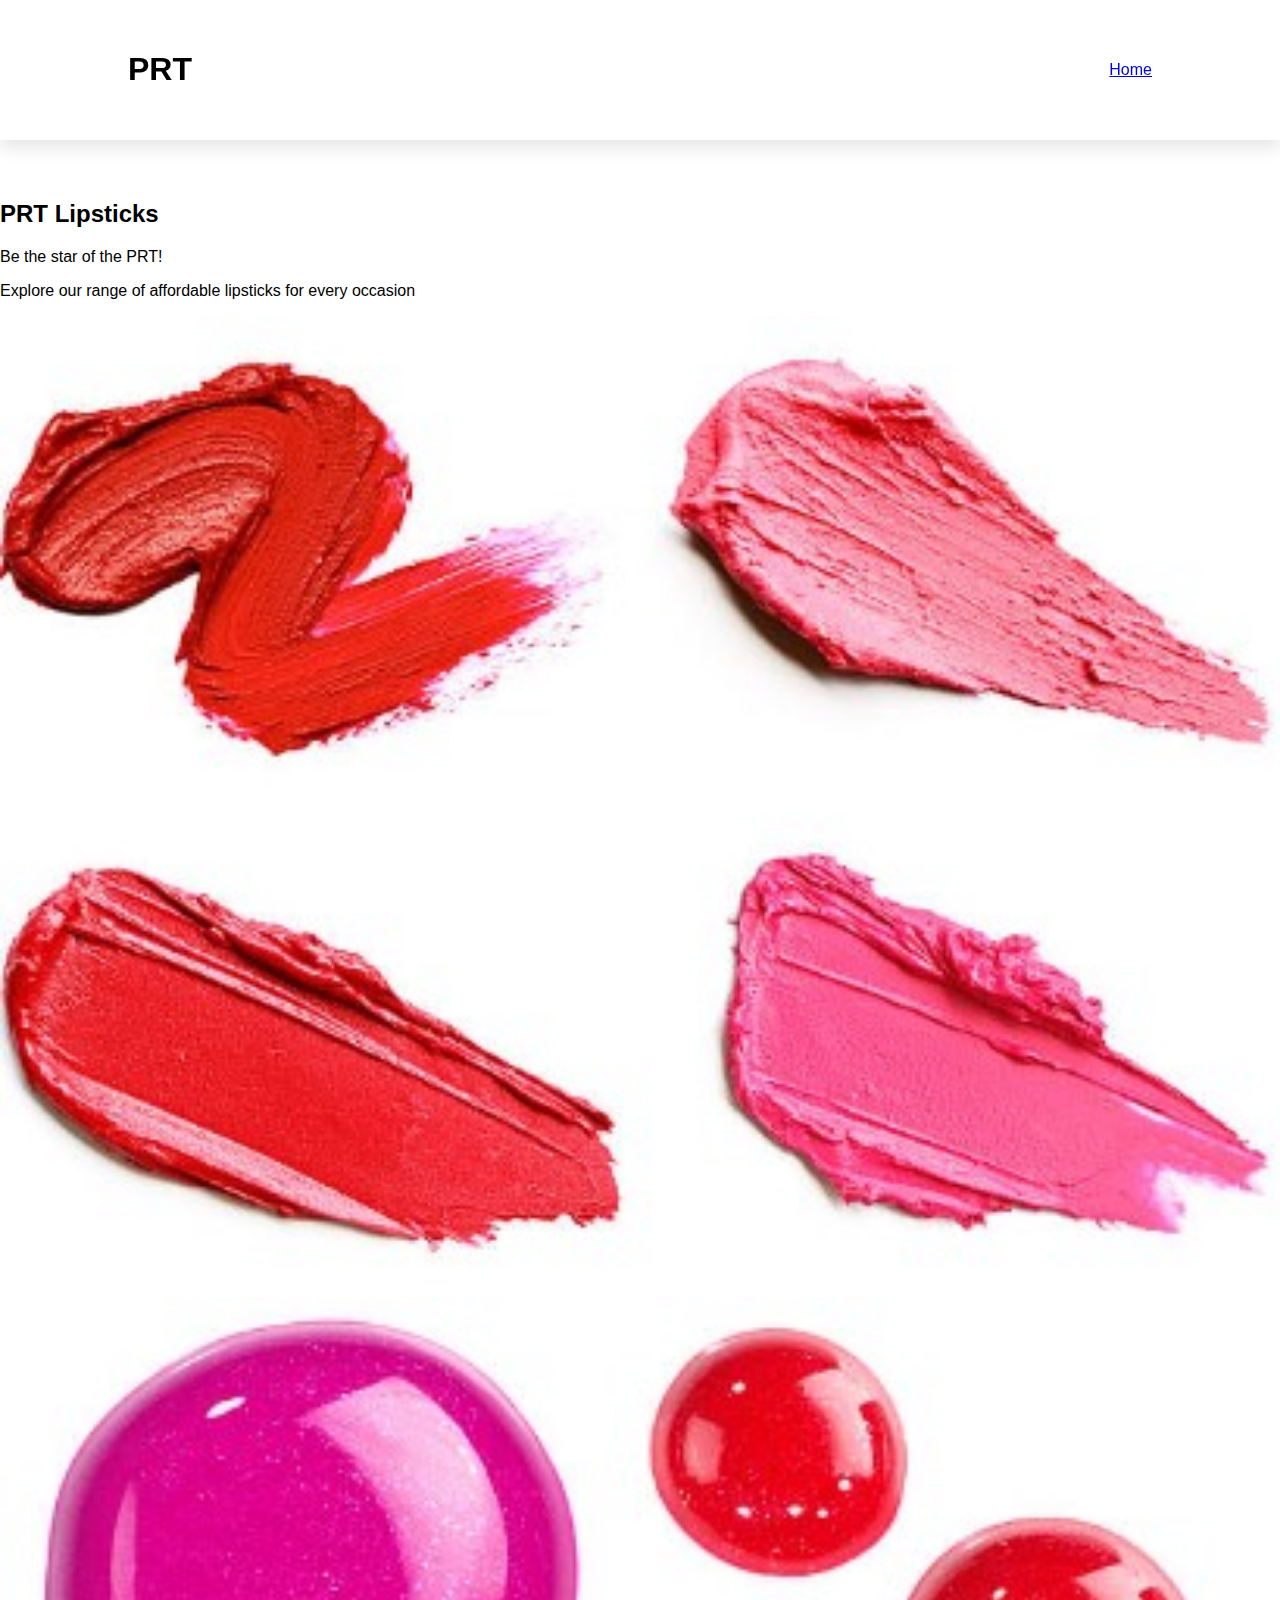
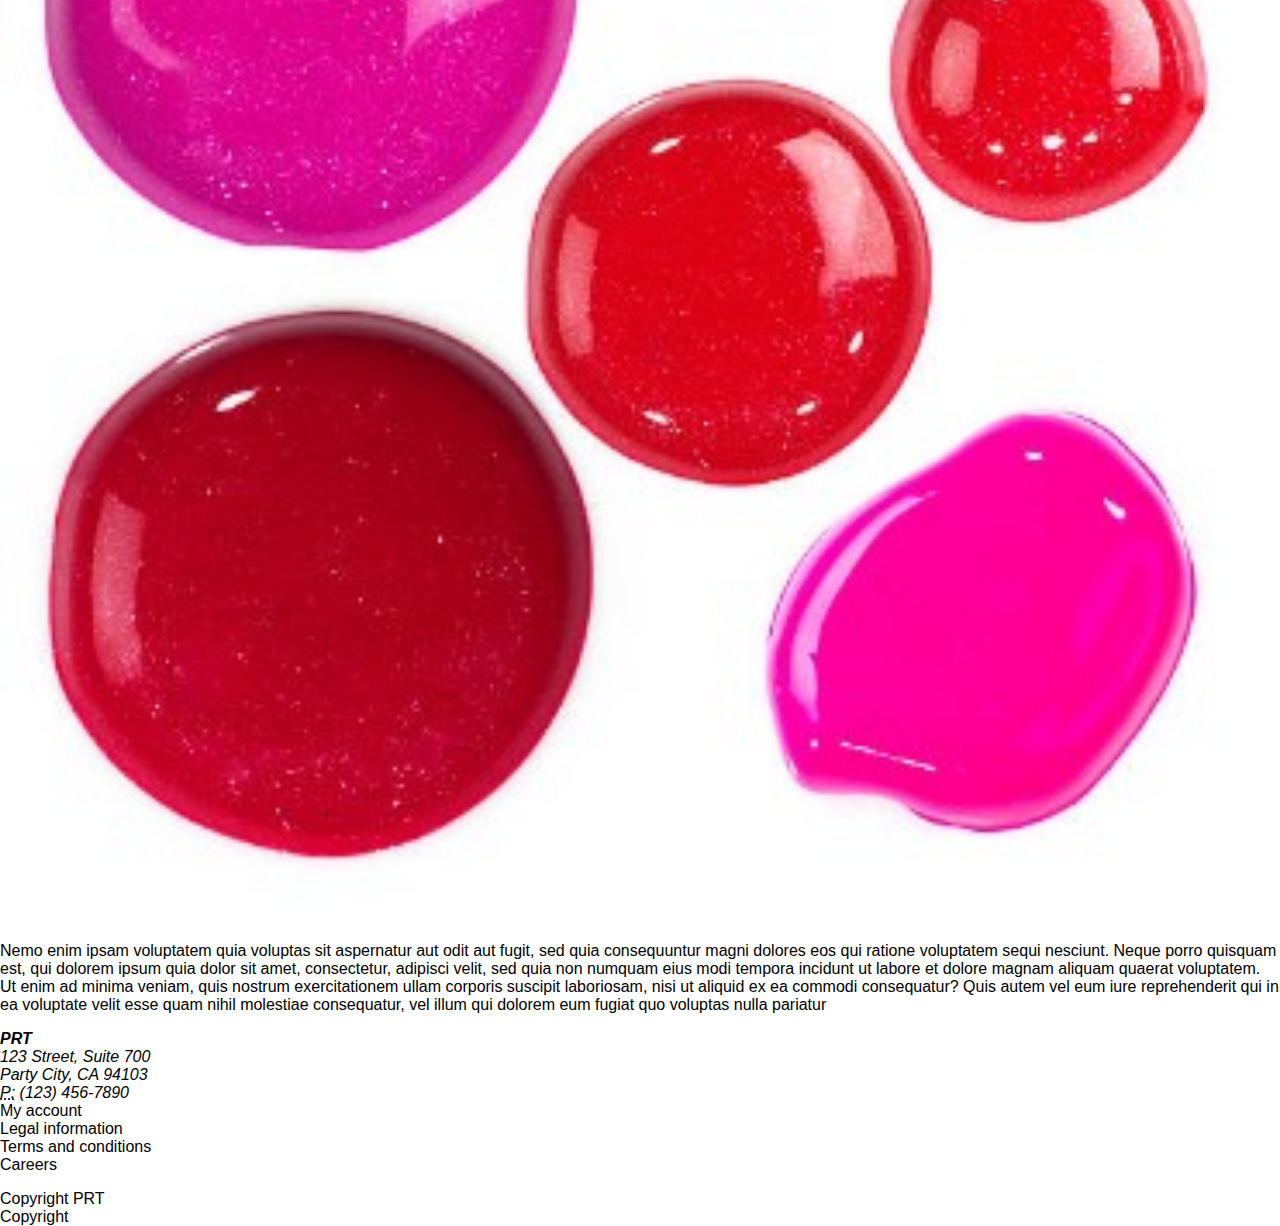
<file: page2.html>
<!DOCTYPE html>
    <html lang="en">
    <head>
        <meta charset="UTF-8">
        <meta name="viewport" content="width=device-width, initial-scale=1.0">
        <title>PRT Cosmetics</title>
        <link href="https://cdn.jsdelivr.net/npm/bootstrap@5.3.0/dist/css/bootstrap.min.css" rel="stylesheet" integrity="sha384-9ndCyUaIbzAi2FUVXJi0CjmCapSmO7SnpJef0486qhLnuZ2cdeRhO02iuK6FUUVM" crossorigin="anonymous">
        <link rel="stylesheet" href="./main.css"/>
</head>

<body>
  <header>
    <h1 class="Logo">PRT</h1>
    <script src="https://cdn.jsdelivr.net/npm/bootstrap@5.3.0/dist/js/bootstrap.bundle.min.js" integrity="sha384-geWF76RCwLtnZ8qwWowPQNguL3RmwHVBC9FhGdlKrxdiJJigb/j/68SIy3Te4Bkz" crossorigin="anonymous"></script>
    <nav>
        </form>
  <a href="./index.html">Home</a>
</nav>
</header>

<!-- Main Content -->
<section class="main-content">
     
  <div class="columns">
    <div class="col-md-8">
      <div class="col-md-3 col-md-offset-1">
   
  <h2>
    <span class="glyphicon glyphicon-pause" aria-hidden="true"></span>PRT Lipsticks
  </h2>
  <p>Be the star of the PRT!</p>
  <p>Explore our range of affordable lipsticks for every occasion</p>


  <!-- Main Content Thumbnails -->
  <div class="row top-buffer bottom-buffer">


    <div class="col-md-6">
      <img src="lipstickswatches.jpg" alt="100%x180" src="[data-uri]" data-holder-rendered="true" style="width:100%;">
    </div>


    <div class="col-md-6">
      <img src="funshades.jpg" alt="100%x180" src="[data-uri]" data-holder-rendered="true" style="width:100%;">
    </div>


  </div>
  <!-- // Main Content Thumbnails -->


  <p>Nemo enim ipsam voluptatem quia voluptas sit aspernatur aut odit aut fugit, sed quia consequuntur magni dolores eos qui ratione voluptatem sequi nesciunt. Neque porro quisquam est, qui dolorem ipsum quia dolor sit amet, consectetur, adipisci velit, sed quia non numquam eius modi tempora incidunt ut labore et dolore magnam aliquam quaerat voluptatem. Ut enim ad minima veniam, quis nostrum exercitationem ullam corporis suscipit laboriosam, nisi ut aliquid ex ea commodi consequatur? Quis autem vel eum iure reprehenderit qui in ea voluptate velit esse quam nihil molestiae consequatur, vel illum qui dolorem eum fugiat quo voluptas nulla pariatur</p>


</div>
</div>
</section>




  </div> <!-- // Row -->
</div> <!-- // Container -->
  <div class="container">
    <div class="row">
      <div class="col-sm"> <address>
        <strong>PRT</strong><br> 123 Street, Suite 700<br>
        Party City, CA 94103<br>
        <abbr title="Phone">P:</abbr> (123) 456-7890
      </address> </div>
        <div class="col-sm"> My account </div>
          <div class="col-sm"> Legal information </div>
          <div class="col-sm">Terms and conditions </div>
          <div class="col-sm">Careers </div>

        </div>


          </p>
          
       
  </div>
  <footer class="buffer-top">
    <div class="container">
      Copyright PRT
    </div>
  </footer>
  

</main>
</body>
<footer class="buffer-top">
  <div class="container">
    Copyright
  </div>
</footer>

</body>

</html>
</file>
<file: main.css>
* {
    box-sizing: border-box;
}
body {
    margin: 0;
    padding: 0;
    font-family: 'Lucida Sans', 'Lucida Sans Regular', 'Lucida Grande', 'Lucida Sans Unicode', Geneva, Verdana, sans-serif;
    font-weight: 500;
    font-size: 16px;
    color: black;
}
/* Header */
header {
    position: fixed;
    top: 0;
    left: 0;
    right: 0;
    display: flex;
    justify-content: space-between;
    align-items: center;
    background: white;
    padding: 30px 10%;
    box-shadow: 0 .5rem 1rem rgba(0, 0, 0, .1);
}
.Logo {
    cursor: pointer;
}
.nav-links {
    list-style: none;
    display: flex;
    align-items: center;
    padding: 0;
    margin: 0;
}
.nav-links li {
    margin-right: 20px;
}
.nav-links li:last-child {
    margin-right: 0;
}
.nav-links a {
    text-decoration: none;
    color: black;
}
/* Sale ad section */
.Sale-ad {
    display: flex;
    flex-direction: column;
    align-items: center;
    justify-content: center;
    min-height: 75vh;
    background: url(https://img.freepik.com/free-photo/set-bright-lipsticks_23-2147779008.jpg) no-repeat;
    background-size: cover;
    background-position: center;
    text-align: center;
}
/* Lip Products section */
.product-list {
    list-style: none;
    padding: 0;
    margin: 0;
}
.product-list li {
    display: flex;
    flex-direction: column;
    align-items: center;
    margin-bottom: 20px;
}
.product-image {
    width: 200px;
    height: auto;
    border-radius: 10px;
}

body{
    padding top: 50px 10%;
    margin-top: 200px;
}

.list-group-item active{
    font-family: garamond;
}

h3{
    text-align: center;
    font: 200;
    font-family: monospace;
    // Grid Twitter Bootstrap Customizations
    // An overriding class that adds space between rows
    .top-buffer { margin-top: 20px; }
    .bottom-buffer { margin-bottom: 20px; }
    
    
    
    // Global Typography
    h2, h3{ margin-top: 0; }
    
    
    
    
    // Callout Container
    .callout-container .col-xs-12{
      margin-bottom: 3em;
    }
    
    
    .sidebar .btn-signup{
      display: block;
      width: 100%;
    }
    
    
    footer{
      background: #111;
      margin-top:40px;
      color: #fff;
    }
</file>
